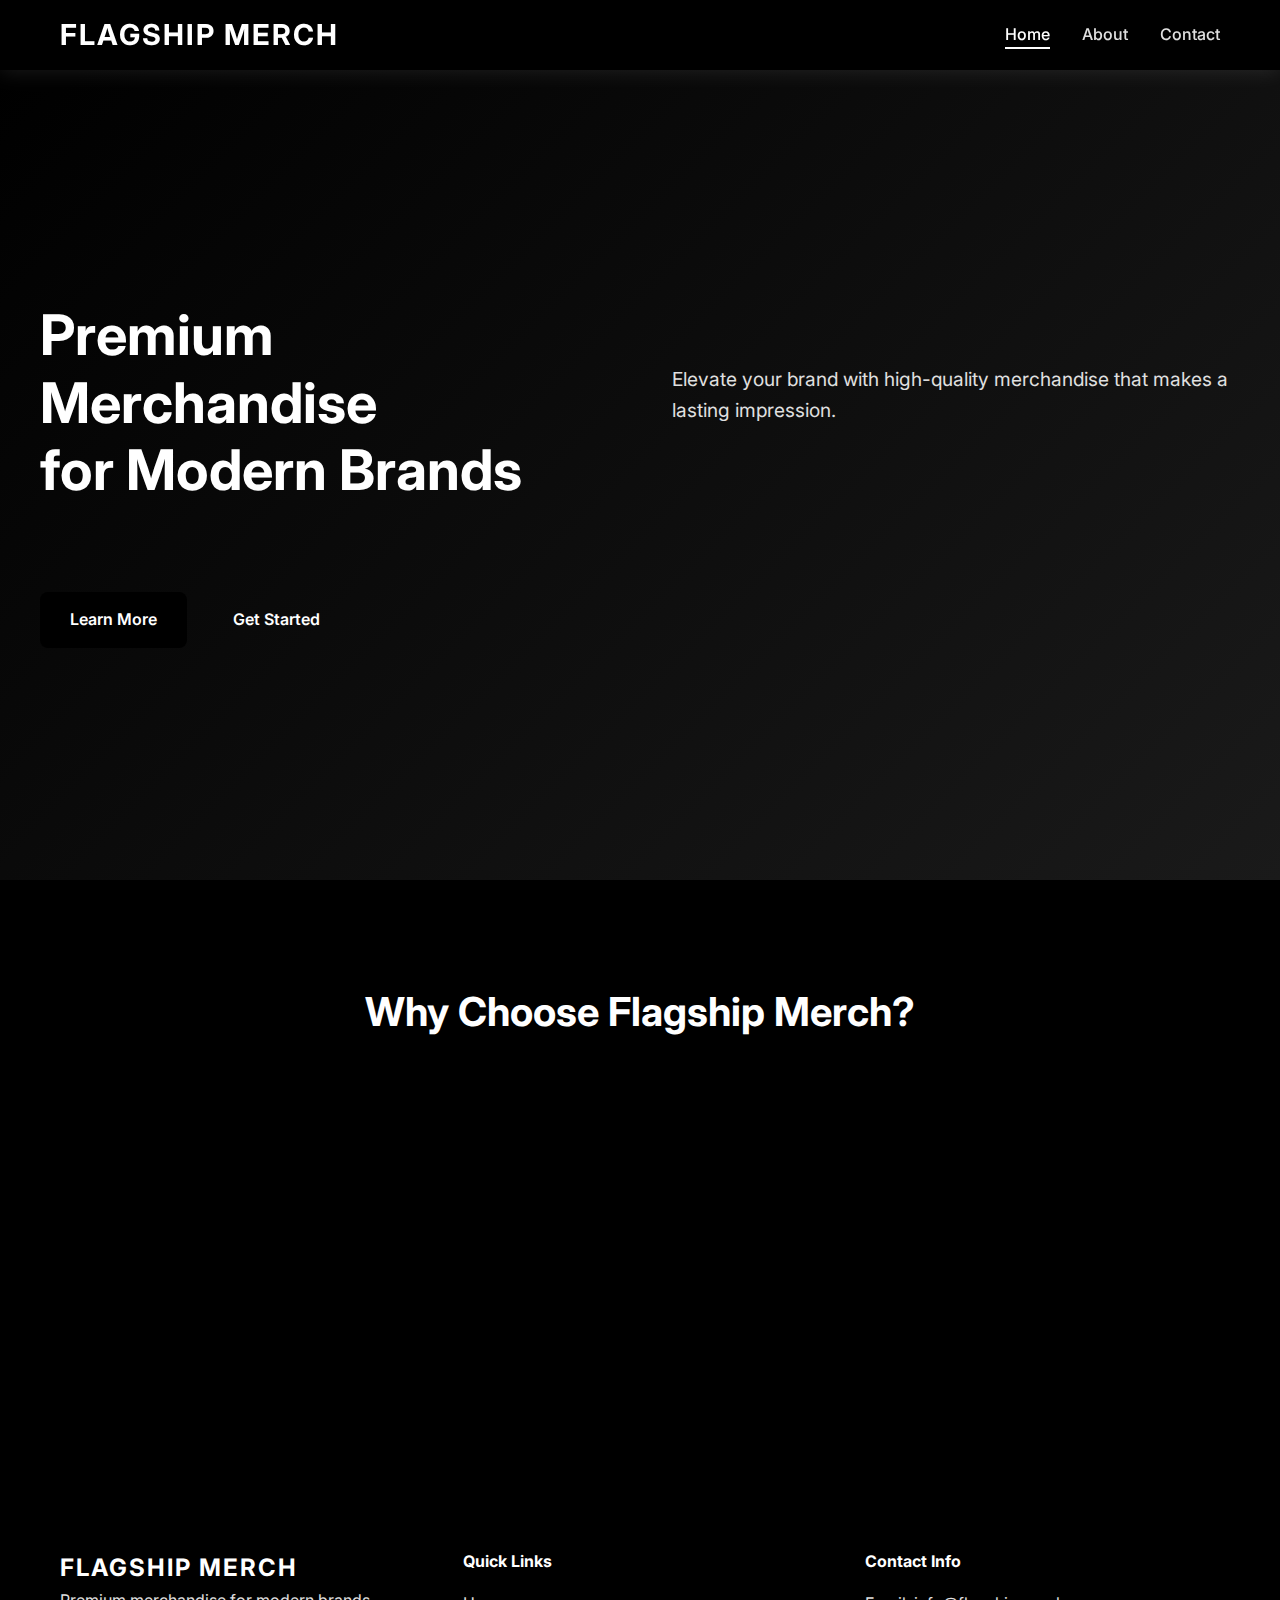
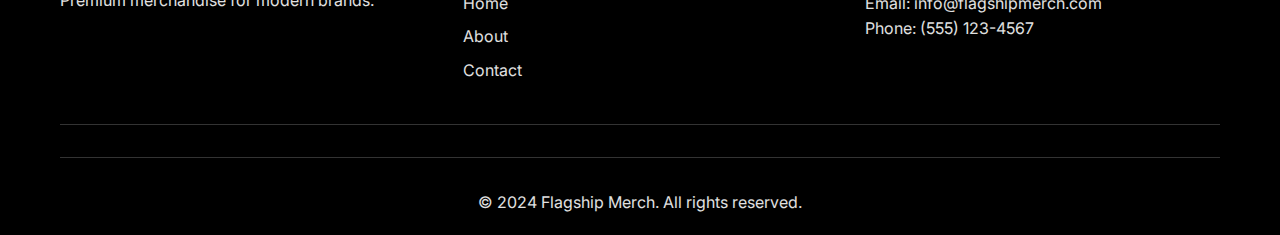
<file: index.html>
<!DOCTYPE html>
<html lang="en">
<head>
    <meta charset="UTF-8">
    <meta name="viewport" content="width=device-width, initial-scale=1.0">
    <title>Flagship Merch - Premium Merchandise</title>
    <link rel="stylesheet" href="styles.css">
    <link href="https://fonts.googleapis.com/css2?family=Inter:wght@300;400;500;600;700&display=swap" rel="stylesheet">
</head>
<body>
    <nav class="navbar">
        <div class="nav-container">
            <div class="nav-logo">
                <h2>FLAGSHIP MERCH</h2>
            </div>
            <ul class="nav-menu">
                <li class="nav-item">
                    <a href="index.html" class="nav-link active">Home</a>
                </li>
                <li class="nav-item">
                    <a href="about.html" class="nav-link">About</a>
                </li>
                <li class="nav-item">
                    <a href="contact.html" class="nav-link">Contact</a>
                </li>
            </ul>
            <div class="hamburger">
                <span class="bar"></span>
                <span class="bar"></span>
                <span class="bar"></span>
            </div>
        </div>
    </nav>

    <main>
        <section class="hero">
            <div class="hero-content">
                <h1 class="hero-title">Premium Merchandise<br>for Modern Brands</h1>
                <p class="hero-subtitle">Elevate your brand with high-quality merchandise that makes a lasting impression.</p>
                <div class="hero-buttons">
                    <a href="about.html" class="btn btn-primary">Learn More</a>
                    <a href="contact.html" class="btn btn-secondary">Get Started</a>
                </div>
            </div>
            <div class="hero-image">
                <div class="hero-graphic"></div>
            </div>
        </section>

        <section class="features">
            <div class="container">
                <h2 class="section-title">Why Choose Flagship Merch?</h2>
                <div class="features-grid">
                    <div class="feature-card">
                        <div class="feature-icon">
                            <svg viewBox="0 0 24 24" fill="none" stroke="currentColor" stroke-width="2">
                                <path d="M12 2L2 7l10 5 10-5-10-5z"/>
                                <path d="M2 17l10 5 10-5"/>
                                <path d="M2 12l10 5 10-5"/>
                            </svg>
                        </div>
                        <h3>Premium Quality</h3>
                        <p>Only the finest materials and craftsmanship go into every product we create.</p>
                    </div>
                    <div class="feature-card">
                        <div class="feature-icon">
                            <svg viewBox="0 0 24 24" fill="none" stroke="currentColor" stroke-width="2">
                                <circle cx="12" cy="12" r="10"/>
                                <polyline points="12,6 12,12 16,14"/>
                            </svg>
                        </div>
                        <h3>Fast Turnaround</h3>
                        <p>Quick production times without compromising on quality or attention to detail.</p>
                    </div>
                    <div class="feature-card">
                        <div class="feature-icon">
                            <svg viewBox="0 0 24 24" fill="none" stroke="currentColor" stroke-width="2">
                                <path d="M21 16V8a2 2 0 0 0-1-1.73l-7-4a2 2 0 0 0-2 0l-7 4A2 2 0 0 0 3 8v8a2 2 0 0 0 1 1.73l7 4a2 2 0 0 0 2 0l7-4A2 2 0 0 0 21 16z"/>
                                <polyline points="3.27,6.96 12,12.01 20.73,6.96"/>
                                <line x1="12" y1="22.08" x2="12" y2="12"/>
                            </svg>
                        </div>
                        <h3>Custom Design</h3>
                        <p>Bespoke designs tailored to your brand's unique vision and requirements.</p>
                    </div>
                </div>
            </div>
        </section>

    </main>

    <footer class="footer">
        <div class="container">
            <div class="footer-content">
                <div class="footer-section">
                    <h3>FLAGSHIP MERCH</h3>
                    <p>Premium merchandise for modern brands.</p>
                </div>
                <div class="footer-section">
                    <h4>Quick Links</h4>
                    <ul>
                        <li><a href="index.html">Home</a></li>
                        <li><a href="about.html">About</a></li>
                        <li><a href="contact.html">Contact</a></li>
                    </ul>
                </div>
                <div class="footer-section">
                    <h4>Contact Info</h4>
                    <p>Email: info@flagshipmerch.com</p>
                    <p>Phone: (555) 123-4567</p>
                </div>
            </div>
            <div class="footer-bottom">
                <p>&copy; 2024 Flagship Merch. All rights reserved.</p>
            </div>
        </div>
    </footer>

    <script src="script.js"></script>
</body>
</html>
</file>
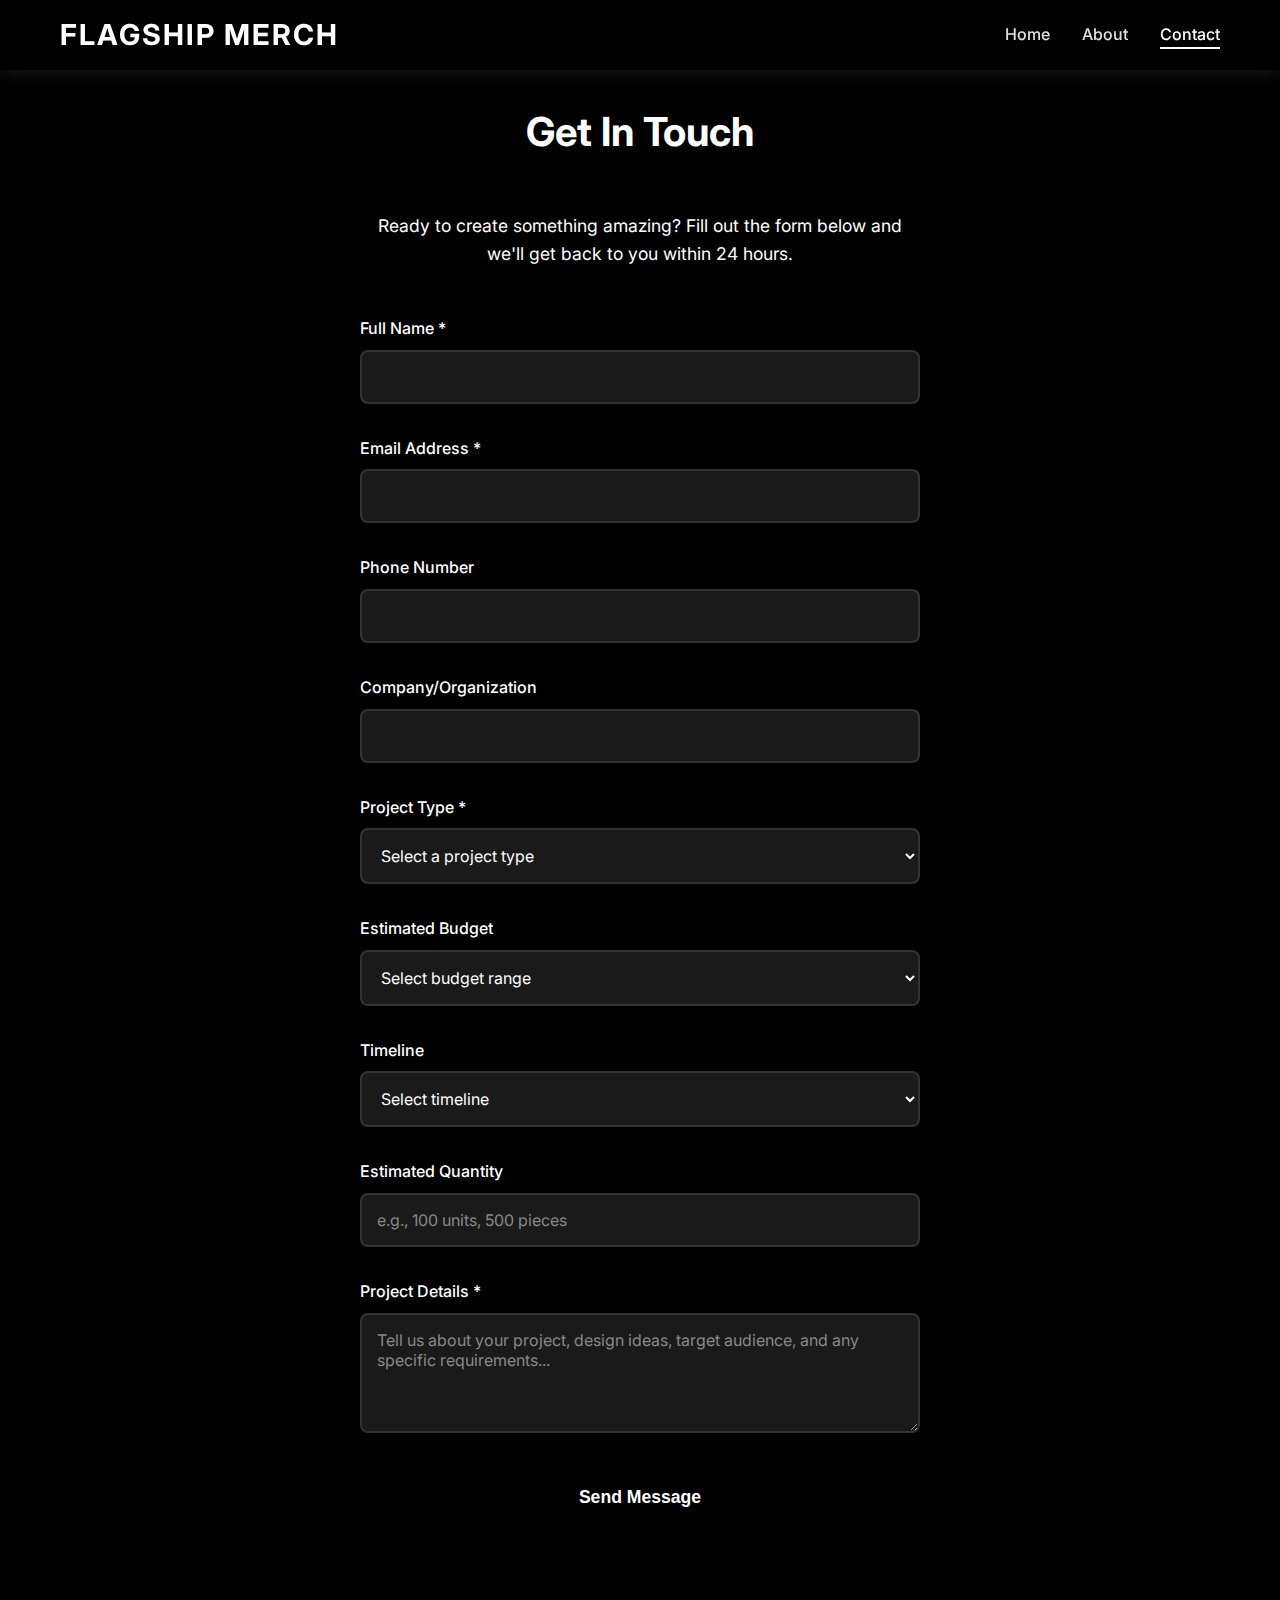
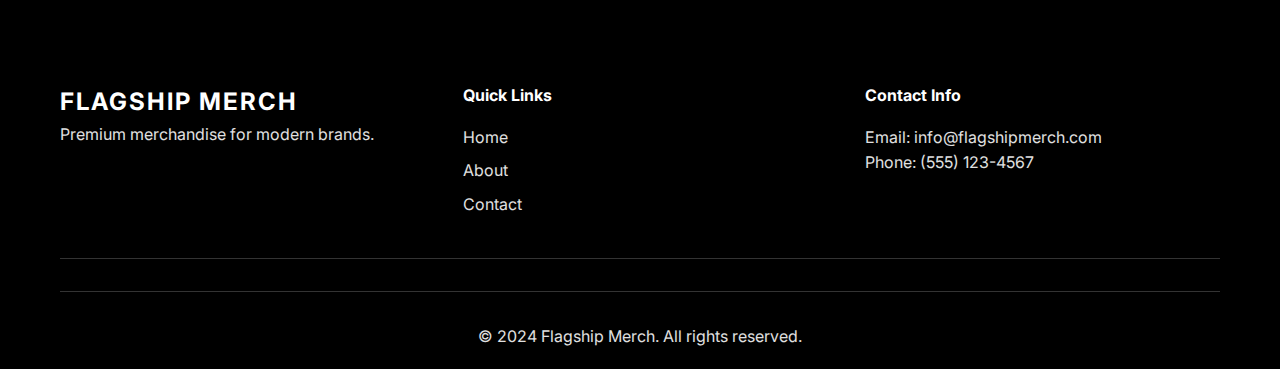
<file: contact.html>
<!DOCTYPE html>
<html lang="en">
<head>
    <meta charset="UTF-8">
    <meta name="viewport" content="width=device-width, initial-scale=1.0">
    <title>Contact - Flagship Merch</title>
    <link rel="stylesheet" href="styles.css">
    <link href="https://fonts.googleapis.com/css2?family=Inter:wght@300;400;500;600;700&display=swap" rel="stylesheet">
</head>
<body>
    <nav class="navbar">
        <div class="nav-container">
            <div class="nav-logo">
                <h2>FLAGSHIP MERCH</h2>
            </div>
            <ul class="nav-menu">
                <li class="nav-item">
                    <a href="index.html" class="nav-link">Home</a>
                </li>
                <li class="nav-item">
                    <a href="about.html" class="nav-link">About</a>
                </li>
                <li class="nav-item">
                    <a href="contact.html" class="nav-link active">Contact</a>
                </li>
            </ul>
            <div class="hamburger">
                <span class="bar"></span>
                <span class="bar"></span>
                <span class="bar"></span>
            </div>
        </div>
    </nav>

    <main>
        <div class="form-container">
            <h1 class="form-title">Get In Touch</h1>
            <p style="text-align: center; color: #ffffff; margin-bottom: 3rem; font-size: 1.1rem;">
                Ready to create something amazing? Fill out the form below and we'll get back to you within 24 hours.
            </p>
            
            <form id="contactForm" action="/submit_form" method="POST">
                <div class="form-group">
                    <label for="name">Full Name *</label>
                    <input type="text" id="name" name="name" required>
                </div>
                
                <div class="form-group">
                    <label for="email">Email Address *</label>
                    <input type="email" id="email" name="email" required>
                </div>
                
                <div class="form-group">
                    <label for="phone">Phone Number</label>
                    <input type="tel" id="phone" name="phone">
                </div>
                
                <div class="form-group">
                    <label for="company">Company/Organization</label>
                    <input type="text" id="company" name="company">
                </div>
                
                <div class="form-group">
                    <label for="project_type">Project Type *</label>
                    <select id="project_type" name="project_type" required>
                        <option value="">Select a project type</option>
                        <option value="custom_apparel">Custom Apparel</option>
                        <option value="promotional_items">Promotional Items</option>
                        <option value="branded_merchandise">Branded Merchandise</option>
                        <option value="event_merchandise">Event Merchandise</option>
                        <option value="corporate_gifts">Corporate Gifts</option>
                        <option value="other">Other</option>
                    </select>
                </div>
                
                <div class="form-group">
                    <label for="budget">Estimated Budget</label>
                    <select id="budget" name="budget">
                        <option value="">Select budget range</option>
                        <option value="under_1000">Under $1,000</option>
                        <option value="1000_5000">$1,000 - $5,000</option>
                        <option value="5000_10000">$5,000 - $10,000</option>
                        <option value="10000_25000">$10,000 - $25,000</option>
                        <option value="over_25000">Over $25,000</option>
                    </select>
                </div>
                
                <div class="form-group">
                    <label for="timeline">Timeline</label>
                    <select id="timeline" name="timeline">
                        <option value="">Select timeline</option>
                        <option value="asap">ASAP</option>
                        <option value="1_month">Within 1 month</option>
                        <option value="2_3_months">2-3 months</option>
                        <option value="3_6_months">3-6 months</option>
                        <option value="flexible">Flexible</option>
                    </select>
                </div>
                
                <div class="form-group">
                    <label for="quantity">Estimated Quantity</label>
                    <input type="text" id="quantity" name="quantity" placeholder="e.g., 100 units, 500 pieces">
                </div>
                
                <div class="form-group">
                    <label for="message">Project Details *</label>
                    <textarea id="message" name="message" placeholder="Tell us about your project, design ideas, target audience, and any specific requirements..." required></textarea>
                </div>
                
                <button type="submit" class="submit-btn">Send Message</button>
            </form>
            
            <div id="formMessage" style="margin-top: 2rem; padding: 1rem; border-radius: 8px; display: none;"></div>
        </div>
    </main>

    <footer class="footer">
        <div class="container">
            <div class="footer-content">
                <div class="footer-section">
                    <h3>FLAGSHIP MERCH</h3>
                    <p>Premium merchandise for modern brands.</p>
                </div>
                <div class="footer-section">
                    <h4>Quick Links</h4>
                    <ul>
                        <li><a href="index.html">Home</a></li>
                        <li><a href="about.html">About</a></li>
                        <li><a href="contact.html">Contact</a></li>
                    </ul>
                </div>
                <div class="footer-section">
                    <h4>Contact Info</h4>
                    <p>Email: info@flagshipmerch.com</p>
                    <p>Phone: (555) 123-4567</p>
                </div>
            </div>
            <div class="footer-bottom">
                <p>&copy; 2024 Flagship Merch. All rights reserved.</p>
            </div>
        </div>
    </footer>

    <script src="script.js"></script>
    <script>
        document.getElementById('contactForm').addEventListener('submit', function(e) {
            e.preventDefault();
            
            const formData = new FormData(this);
            const messageDiv = document.getElementById('formMessage');
            
            // Show loading state
            messageDiv.style.display = 'block';
            messageDiv.style.backgroundColor = '#f8f9fa';
            messageDiv.style.color = '#666';
            messageDiv.textContent = 'Sending message...';
            
            fetch('/submit_form', {
                method: 'POST',
                body: formData
            })
            .then(response => response.json())
            .then(data => {
                if (data.success) {
                    messageDiv.style.backgroundColor = '#d4edda';
                    messageDiv.style.color = '#155724';
                    messageDiv.textContent = 'Thank you! Your message has been sent successfully. We\'ll get back to you within 24 hours.';
                    document.getElementById('contactForm').reset();
                } else {
                    messageDiv.style.backgroundColor = '#f8d7da';
                    messageDiv.style.color = '#721c24';
                    messageDiv.textContent = 'Sorry, there was an error sending your message. Please try again or contact us directly.';
                }
            })
            .catch(error => {
                messageDiv.style.backgroundColor = '#f8d7da';
                messageDiv.style.color = '#721c24';
                messageDiv.textContent = 'Sorry, there was an error sending your message. Please try again or contact us directly.';
                console.error('Error:', error);
            });
        });
    </script>
</body>
</html>
</file>
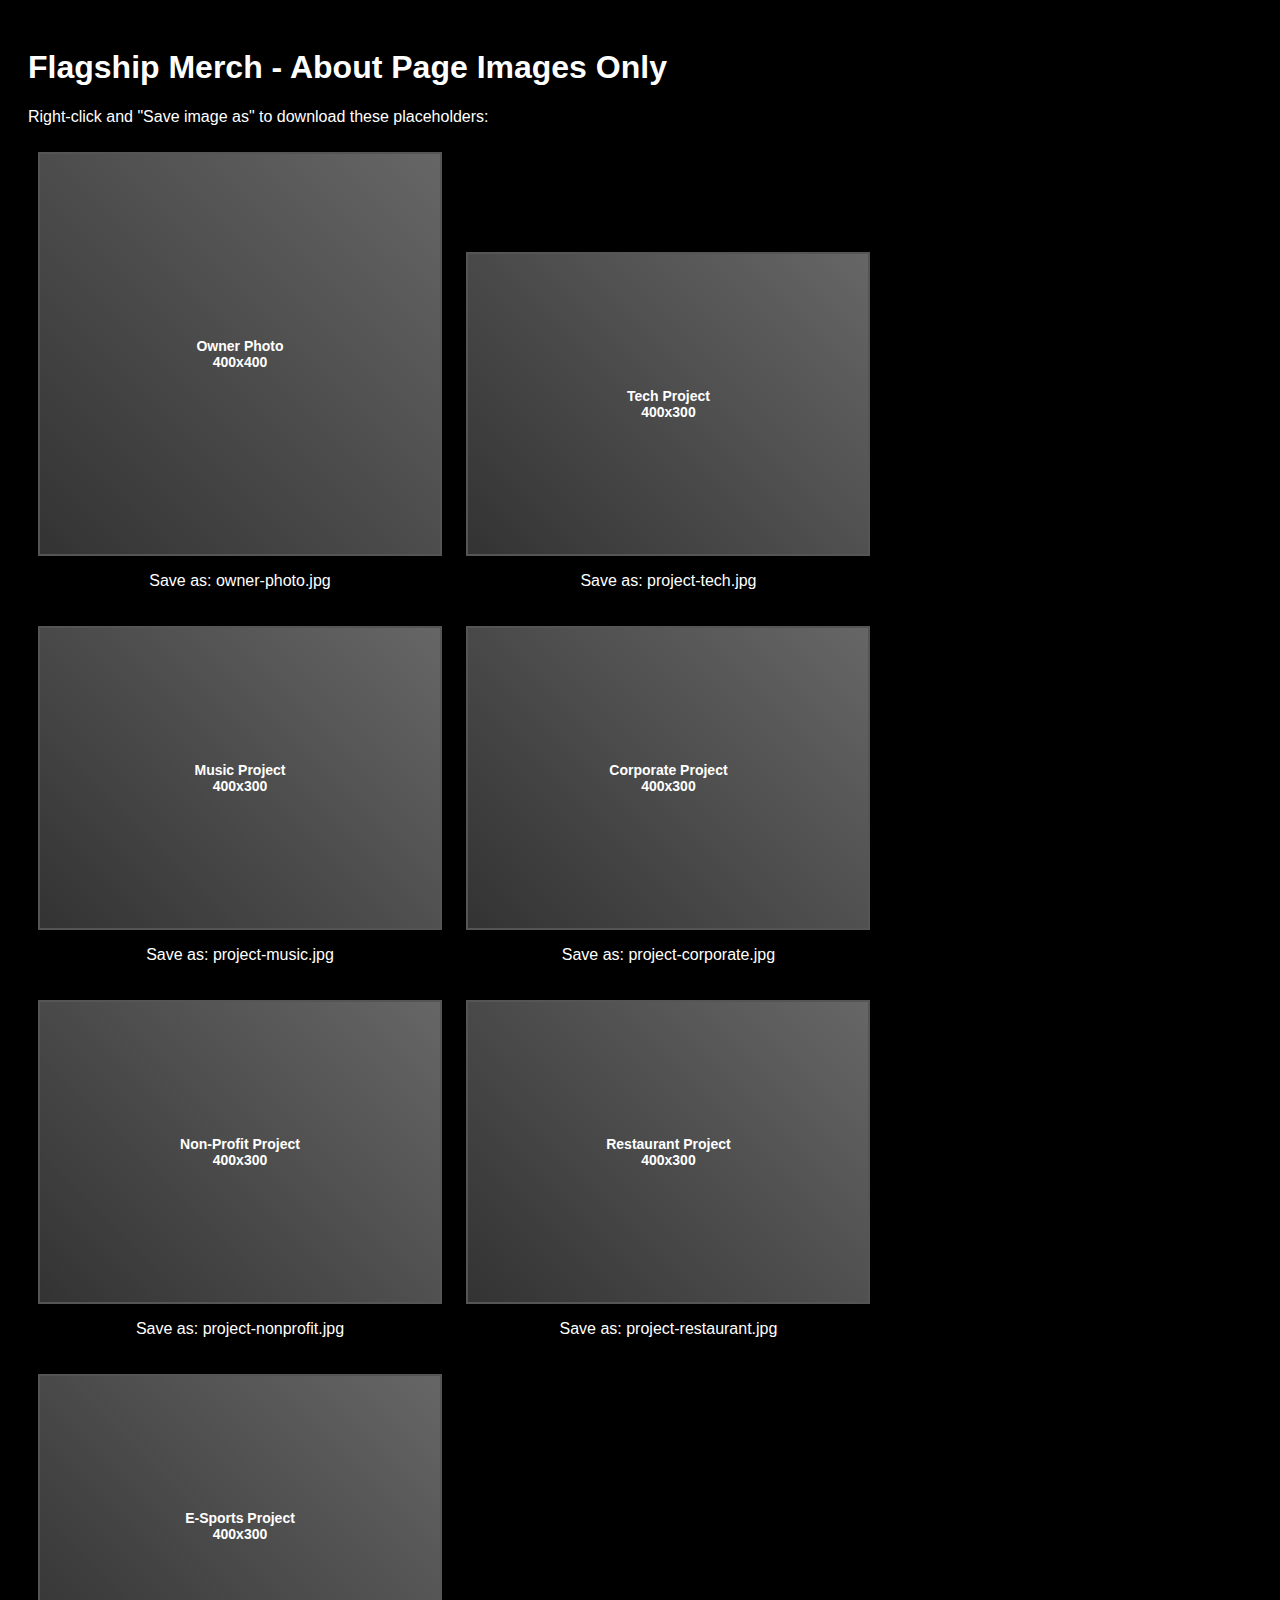
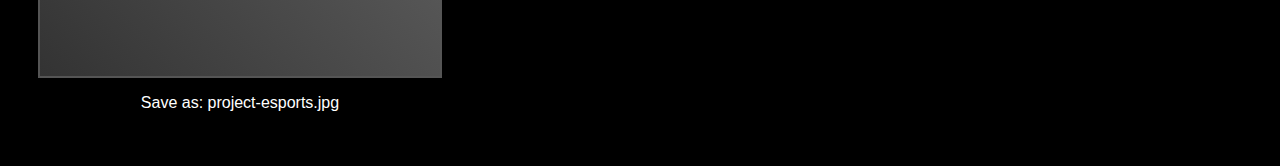
<file: placeholder.html>
<!DOCTYPE html>
<html lang="en">
<head>
    <meta charset="UTF-8">
    <meta name="viewport" content="width=device-width, initial-scale=1.0">
    <title>Image Placeholder Generator</title>
    <style>
        body {
            font-family: Arial, sans-serif;
            background: #000;
            color: #fff;
            padding: 20px;
        }
        .placeholder {
            display: inline-block;
            margin: 10px;
            text-align: center;
        }
        .placeholder div {
            background: linear-gradient(45deg, #333, #666);
            border: 2px solid #555;
            color: #fff;
            display: flex;
            align-items: center;
            justify-content: center;
            font-size: 14px;
            font-weight: bold;
        }
    </style>
</head>
<body>
    <h1>Flagship Merch - About Page Images Only</h1>
    <p>Right-click and "Save image as" to download these placeholders:</p>
    
    <div class="placeholder">
        <div style="width: 400px; height: 400px;">Owner Photo<br>400x400</div>
        <p>Save as: owner-photo.jpg</p>
    </div>
    
    <div class="placeholder">
        <div style="width: 400px; height: 300px;">Tech Project<br>400x300</div>
        <p>Save as: project-tech.jpg</p>
    </div>
    
    <div class="placeholder">
        <div style="width: 400px; height: 300px;">Music Project<br>400x300</div>
        <p>Save as: project-music.jpg</p>
    </div>
    
    <div class="placeholder">
        <div style="width: 400px; height: 300px;">Corporate Project<br>400x300</div>
        <p>Save as: project-corporate.jpg</p>
    </div>
    
    <div class="placeholder">
        <div style="width: 400px; height: 300px;">Non-Profit Project<br>400x300</div>
        <p>Save as: project-nonprofit.jpg</p>
    </div>
    
    <div class="placeholder">
        <div style="width: 400px; height: 300px;">Restaurant Project<br>400x300</div>
        <p>Save as: project-restaurant.jpg</p>
    </div>
    
    <div class="placeholder">
        <div style="width: 400px; height: 300px;">E-Sports Project<br>400x300</div>
        <p>Save as: project-esports.jpg</p>
    </div>
</body>
</html>
</file>
<file: styles.css>
/* Reset and Base Styles */
* {
    margin: 0;
    padding: 0;
    box-sizing: border-box;
}

body {
    font-family: 'Inter', sans-serif;
    line-height: 1.6;
    color: #e0e0e0;
    background-color: #000000;
}

.container {
    max-width: 1200px;
    margin: 0 auto;
    padding: 0 20px;
}

/* Navigation */
.navbar {
    background-color: rgba(0, 0, 0, 0.95);
    box-shadow: 0 2px 20px rgba(255, 255, 255, 0.1);
    position: fixed;
    width: 100%;
    top: 0;
    z-index: 1000;
    transition: all 0.3s ease;
    backdrop-filter: blur(10px);
}

.nav-container {
    max-width: 1200px;
    margin: 0 auto;
    padding: 0 20px;
    display: flex;
    justify-content: space-between;
    align-items: center;
    height: 70px;
}

.nav-logo a {
    display: block;
    text-decoration: none;
    color: inherit;
    cursor: pointer;
}

.nav-logo h2 {
    color: #ffffff;
    font-weight: 700;
    font-size: 1.8rem;
    letter-spacing: 2px;
    transition: all 0.3s ease;
    margin: 0;
}

.nav-logo a:hover h2 {
    color: #00ff88;
    text-shadow: 0 0 10px rgba(0, 255, 136, 0.5);
}

.nav-menu {
    display: flex;
    list-style: none;
    gap: 2rem;
}

.nav-link {
    text-decoration: none;
    color: #e0e0e0;
    font-weight: 500;
    transition: color 0.3s ease;
    position: relative;
}

.nav-link:hover,
.nav-link.active {
    color: #ffffff;
}

.nav-link::after {
    content: '';
    position: absolute;
    width: 0;
    height: 2px;
    bottom: -5px;
    left: 0;
    background-color: #ffffff;
    transition: width 0.3s ease;
}

.nav-link:hover::after,
.nav-link.active::after {
    width: 100%;
}

.hamburger {
    display: none;
    flex-direction: column;
    cursor: pointer;
}

.bar {
    width: 25px;
    height: 3px;
    background-color: #ffffff;
    margin: 3px 0;
    transition: 0.3s;
}

/* Hero Section */
.hero {
    margin-top: 70px;
    min-height: 90vh;
    display: flex;
    align-items: center;
    background: linear-gradient(135deg, #000000 0%, #1a1a1a 100%);
    padding: 0 20px;
}

.hero-content {
    max-width: 1200px;
    margin: 0 auto;
    display: grid;
    grid-template-columns: 1fr 1fr;
    gap: 4rem;
    align-items: center;
}

.hero-title {
    font-size: 3.5rem;
    font-weight: 700;
    color: #ffffff;
    line-height: 1.2;
    margin-bottom: 1.5rem;
}

.hero-subtitle {
    font-size: 1.2rem;
    color: #e0e0e0;
    margin-bottom: 2.5rem;
    line-height: 1.6;
}

.hero-buttons {
    display: flex;
    gap: 1rem;
}

.btn {
    padding: 15px 30px;
    border: none;
    border-radius: 8px;
    text-decoration: none;
    font-weight: 600;
    font-size: 1rem;
    transition: all 0.3s ease;
    cursor: pointer;
    display: inline-block;
    text-align: center;
}

.btn-primary {
    background-color: #000000;
    color: #ffffff;
}

.btn-primary:hover {
    background-color: #333333;
    transform: translateY(-2px);
    box-shadow: 0 10px 25px rgba(0, 255, 136, 0.3), 0 0 20px rgba(0, 255, 136, 0.2);
    border: 1px solid #00ff88;
}

.btn-secondary {
    background-color: transparent;
    color: #ffffff;
    border: 2px solid #ffffff;
}

.btn-secondary:hover {
    background-color: #ffffff;
    color: #000000;
    transform: translateY(-2px);
    border-color: #00ff88;
    box-shadow: 0 10px 25px rgba(0, 255, 136, 0.3), 0 0 20px rgba(0, 255, 136, 0.2);
}

.hero-graphic {
    width: 100%;
    height: 400px;
    background: linear-gradient(45deg, #1a1a1a 0%, #333333 100%);
    border-radius: 20px;
    position: relative;
    overflow: hidden;
    transition: all 0.3s ease;
    border: none !important;
    outline: none !important;
}

/* Remove any potential borders from hero section and children */
.hero,
.hero *,
.hero-image,
.hero-image * {
    border: none !important;
    outline: none !important;
}

.hero-graphic:hover {
    box-shadow: 0 15px 35px rgba(0, 255, 136, 0.2), 0 0 30px rgba(0, 255, 136, 0.1);
}

.hero-graphic::before {
    content: '';
    position: absolute;
    top: 50%;
    left: 50%;
    transform: translate(-50%, -50%);
    width: 200px;
    height: 200px;
    background: linear-gradient(135deg, #ffffff 0%, #cccccc 100%);
    border-radius: 50%;
    opacity: 0.1;
}

/* Features Section */
.features {
    padding: 100px 0;
    background-color: #000000;
}

.section-title {
    text-align: center;
    font-size: 2.5rem;
    font-weight: 700;
    color: #ffffff;
    margin-bottom: 4rem;
}

.features-grid {
    display: grid;
    grid-template-columns: repeat(auto-fit, minmax(300px, 1fr));
    gap: 3rem;
}

.feature-card {
    text-align: center;
    padding: 2rem;
    border-radius: 15px;
    transition: transform 0.3s ease, box-shadow 0.3s ease;
    background-color: #1a1a1a;
    border: 1px solid #333333;
}

.feature-card:hover {
    transform: translateY(-10px);
    border-color: #00ff88;
    box-shadow: 0 20px 40px rgba(0, 255, 136, 0.2), 0 0 30px rgba(0, 255, 136, 0.1);
}

.feature-icon {
    width: 60px;
    height: 60px;
    margin: 0 auto 1.5rem;
    padding: 15px;
    background: linear-gradient(135deg, #1a1a1a 0%, #2a2a2a 100%);
    border-radius: 12px;
    border: 1px solid #333333;
    transition: all 0.3s ease;
    display: flex;
    align-items: center;
    justify-content: center;
}

.feature-icon svg {
    width: 30px;
    height: 30px;
    color: #ffffff;
    stroke: #ffffff;
    transition: all 0.3s ease;
}

.feature-icon:hover {
    transform: translateY(-3px);
    background: linear-gradient(135deg, #2a2a2a 0%, #3a3a3a 100%);
    border-color: #00ff88;
    box-shadow: 0 8px 25px rgba(0, 255, 136, 0.3), 0 0 20px rgba(0, 255, 136, 0.2);
}

.feature-icon:hover svg {
    color: #00ff88;
    stroke: #00ff88;
    transform: scale(1.1);
    filter: drop-shadow(0 0 8px rgba(0, 255, 136, 0.5));
}

.feature-card h3 {
    font-size: 1.5rem;
    font-weight: 600;
    color: #ffffff;
    margin-bottom: 1rem;
}

.feature-card p {
    color: #e0e0e0;
    line-height: 1.6;
}

/* CTA Section */
.cta {
    padding: 100px 0;
    background: linear-gradient(135deg, #000000 0%, #333333 100%);
    color: #ffffff;
    text-align: center;
}

.cta-content h2 {
    font-size: 2.5rem;
    font-weight: 700;
    margin-bottom: 1rem;
}

.cta-content p {
    font-size: 1.2rem;
    margin-bottom: 2.5rem;
    opacity: 0.9;
}

.cta .btn-primary {
    background-color: #ffffff;
    color: #000000;
}

.cta .btn-primary:hover {
    background-color: #f0f0f0;
    color: #000000;
}

/* Footer */
.footer {
    background-color: #000000;
    color: #ffffff;
    padding: 60px 0 20px;
}

.footer-content {
    display: grid;
    grid-template-columns: repeat(auto-fit, minmax(250px, 1fr));
    gap: 3rem;
    margin-bottom: 2rem;
    padding-bottom: 2rem;
    border-bottom: 1px solid #333333;
}

.footer-section h3,
.footer-section h4 {
    margin-bottom: 1rem;
    color: #ffffff;
}

.footer-section a {
    display: inline-block;
    text-decoration: none;
    color: inherit;
    cursor: pointer;
}

.footer-section h3 {
    font-size: 1.5rem;
    font-weight: 700;
    letter-spacing: 2px;
    transition: all 0.3s ease;
    margin: 0;
}

.footer-section a:hover h3 {
    color: #00ff88;
    text-shadow: 0 0 10px rgba(0, 255, 136, 0.5);
}

.footer-section ul {
    list-style: none;
}

.footer-section ul li {
    margin-bottom: 0.5rem;
}

.footer-section a {
    color: #e0e0e0;
    text-decoration: none;
    transition: all 0.3s ease;
    position: relative;
}

.footer-section a:hover {
    color: #ffffff;
    text-shadow: 0 0 10px rgba(0, 255, 136, 0.5);
}

.footer-section a::after {
    content: '';
    position: absolute;
    width: 0;
    height: 2px;
    bottom: -3px;
    left: 0;
    background: linear-gradient(90deg, #00ff88 0%, #00cc6a 100%);
    transition: width 0.3s ease;
    box-shadow: 0 0 8px rgba(0, 255, 136, 0.4);
}

.footer-section a:hover::after {
    width: 100%;
}

.footer-section p {
    color: #e0e0e0;
    line-height: 1.6;
}

.footer-bottom {
    border-top: 1px solid #333333;
    padding-top: 2rem;
    text-align: center;
    color: #e0e0e0;
}

/* Form Styles */
.form-container {
    max-width: 600px;
    margin: 0 auto;
    padding: 100px 20px;
}

.form-title {
    text-align: center;
    font-size: 2.5rem;
    font-weight: 700;
    color: #ffffff;
    margin-bottom: 3rem;
}

.form-group {
    margin-bottom: 2rem;
}

.form-group label {
    display: block;
    margin-bottom: 0.5rem;
    font-weight: 500;
    color: #ffffff;
}

.form-group input,
.form-group textarea,
.form-group select {
    width: 100%;
    padding: 15px;
    border: 2px solid #333333;
    border-radius: 8px;
    font-size: 1rem;
    font-family: inherit;
    transition: border-color 0.3s ease;
    background-color: #1a1a1a;
    color: #ffffff;
}

.form-group input::placeholder,
.form-group textarea::placeholder {
    color: #888888;
    opacity: 1;
}

.form-group input:focus,
.form-group textarea:focus,
.form-group select:focus {
    outline: none;
    border-color: #00ff88;
    box-shadow: 0 0 10px rgba(0, 255, 136, 0.3);
}

.form-group textarea {
    resize: vertical;
    min-height: 120px;
}

.submit-btn {
    width: 100%;
    padding: 15px;
    background-color: #000000;
    color: #ffffff;
    border: none;
    border-radius: 8px;
    font-size: 1.1rem;
    font-weight: 600;
    cursor: pointer;
    transition: all 0.3s ease;
}

.submit-btn:hover {
    background-color: #333333;
    transform: translateY(-2px);
    box-shadow: 0 10px 25px rgba(0, 255, 136, 0.3), 0 0 20px rgba(0, 255, 136, 0.2);
    border: 1px solid #00ff88;
}

/* About Page Styles */
.about-hero {
    margin-top: 70px;
    padding: 100px 0;
    background: linear-gradient(135deg, #000000 0%, #1a1a1a 100%);
    text-align: center;
}

.about-hero h1 {
    font-size: 3rem;
    font-weight: 700;
    color: #ffffff;
    margin-bottom: 1rem;
}

.about-hero p {
    font-size: 1.2rem;
    color: #e0e0e0;
    max-width: 600px;
    margin: 0 auto;
}

.about-content {
    padding: 100px 0;
}

.about-section {
    margin-bottom: 80px;
}

.about-section h2 {
    font-size: 2.5rem;
    font-weight: 700;
    color: #000000;
    margin-bottom: 2rem;
    text-align: center;
}

.about-section p {
    font-size: 1.1rem;
    color: #e0e0e0;
    line-height: 1.8;
    max-width: 800px;
    margin: 0 auto 2rem;
}

.owner-info {
    display: grid;
    grid-template-columns: 1fr 2fr;
    gap: 4rem;
    align-items: center;
    margin-top: 4rem;
}

.owner-img {
    width: 100%;
    height: 400px;
    object-fit: cover;
    border-radius: 20px;
    border: 2px solid #333333;
    transition: transform 0.3s ease;
}

.owner-img:hover {
    transform: scale(1.02);
    border-color: #00ff88;
    box-shadow: 0 10px 25px rgba(0, 255, 136, 0.3), 0 0 20px rgba(0, 255, 136, 0.2);
}

.projects-grid {
    display: grid;
    grid-template-columns: repeat(auto-fit, minmax(300px, 1fr));
    gap: 2rem;
    margin-top: 3rem;
}

.project-card {
    background-color: #1a1a1a;
    border-radius: 15px;
    padding: 2rem;
    transition: transform 0.3s ease, box-shadow 0.3s ease;
    border: 1px solid #333333;
}

.project-card:hover {
    transform: translateY(-5px);
    border-color: #00ff88;
    box-shadow: 0 15px 30px rgba(0, 255, 136, 0.2), 0 0 25px rgba(0, 255, 136, 0.1);
}

.project-img {
    width: 100%;
    height: 200px;
    object-fit: cover;
    border-radius: 10px;
    margin-bottom: 1.5rem;
    border: 1px solid #333333;
    transition: transform 0.3s ease;
}

.project-img:hover {
    transform: scale(1.02);
    border-color: #00ff88;
    box-shadow: 0 8px 20px rgba(0, 255, 136, 0.3), 0 0 15px rgba(0, 255, 136, 0.2);
}

.project-card h3 {
    font-size: 1.5rem;
    font-weight: 600;
    color: #ffffff;
    margin-bottom: 1rem;
}

.project-card p {
    color: #e0e0e0;
    line-height: 1.6;
}

/* Back to Top Button */
.back-to-top {
    position: fixed;
    bottom: 30px;
    right: 30px;
    width: 50px;
    height: 50px;
    background: linear-gradient(135deg, #000000 0%, #333333 100%);
    border: 2px solid #00ff88;
    border-radius: 50%;
    color: #ffffff;
    cursor: pointer;
    display: flex;
    align-items: center;
    justify-content: center;
    opacity: 0;
    visibility: hidden;
    transform: translateY(20px);
    transition: all 0.3s ease;
    z-index: 1000;
    box-shadow: 0 4px 15px rgba(0, 255, 136, 0.3);
}

.back-to-top:hover {
    background: linear-gradient(135deg, #00ff88 0%, #00cc6a 100%);
    color: #000000;
    transform: translateY(-5px);
    box-shadow: 0 8px 25px rgba(0, 255, 136, 0.5);
}

.back-to-top.visible {
    opacity: 1;
    visibility: visible;
    transform: translateY(0);
}

.back-to-top svg {
    width: 20px;
    height: 20px;
    transition: transform 0.3s ease;
}

.back-to-top:hover svg {
    transform: translateY(-2px);
}

/* Responsive Design */
@media (max-width: 768px) {
    .hamburger {
        display: flex;
    }

    .nav-menu {
        position: fixed;
        left: -100%;
        top: 70px;
        flex-direction: column;
        background-color: #ffffff;
        width: 100%;
        text-align: center;
        transition: 0.3s;
        box-shadow: 0 10px 27px rgba(0, 0, 0, 0.05);
        padding: 2rem 0;
    }
    
    .nav-menu .nav-link {
        color: #333333;
    }
    
    .nav-menu .nav-link:hover,
    .nav-menu .nav-link.active {
        color: #000000;
    }

    .nav-menu.active {
        left: 0;
    }

    .nav-menu li {
        margin: 1rem 0;
    }

    .hero {
        padding: 2rem 0;
        min-height: auto;
    }

    .hero-content {
        grid-template-columns: 1fr;
        text-align: left;
        gap: 1.5rem;
        padding: 0 1rem;
    }

    .hero-title {
        font-size: 2.5rem;
        margin-bottom: 1rem;
    }

    .hero-subtitle {
        margin-bottom: 1.5rem;
    }

    .hero-graphic {
        height: 250px;
        margin-top: 1rem;
    }


    .hero-buttons {
        justify-content: flex-start;
        flex-wrap: wrap;
    }

    .owner-info {
        grid-template-columns: 1fr;
        text-align: center;
    }

    .features-grid,
    .projects-grid {
        grid-template-columns: 1fr;
    }

    .footer-content {
        grid-template-columns: 1fr;
        text-align: center;
    }

    .back-to-top {
        bottom: 20px;
        right: 20px;
        width: 45px;
        height: 45px;
    }

    /* Fix any potential border issues on mobile */
    .hero-graphic {
        border: none;
        box-shadow: none;
    }

    .hero-graphic:hover {
        border: none;
        box-shadow: none;
    }

    /* Mobile spacing optimizations - sleek and professional */
    .hero {
        padding: 1.5rem 0;
        min-height: auto;
    }

    .hero-content {
        grid-template-columns: 1fr;
        text-align: left;
        gap: 1rem;
        padding: 0 1rem;
    }

    .hero-title {
        font-size: 2.5rem;
        margin-bottom: 0.5rem;
    }

    .hero-subtitle {
        margin-bottom: 1rem;
    }

    .hero-graphic {
        height: 200px;
        margin-top: 0.5rem;
    }

    /* Features section mobile optimization */
    .features {
        padding: 2rem 0;
    }

    .section-title {
        font-size: 2rem;
        margin-bottom: 2rem;
    }

    .features-grid {
        gap: 1.5rem;
    }

    .feature-card {
        padding: 1.5rem;
    }

    /* About page mobile optimization */
    .about-hero {
        padding: 1.5rem 1rem;
        margin-top: 70px;
    }

    .about-hero h1 {
        font-size: 2rem;
        line-height: 1.2;
        margin-bottom: 0.5rem;
    }

    .about-hero p {
        font-size: 1rem;
        margin-bottom: 0;
    }

    .about-content {
        padding: 2rem 1rem;
    }

    .about-section {
        margin-bottom: 2rem;
    }

    .about-section h2 {
        font-size: 2rem;
        margin-bottom: 1rem;
    }

    .about-section p {
        margin-bottom: 0.75rem;
        text-align: left;
    }

    .owner-info {
        gap: 2rem;
        margin-top: 2rem;
        text-align: left;
    }

    .owner-info p {
        text-align: left;
        margin-bottom: 0.75rem;
    }

    .projects-grid {
        gap: 1.5rem;
    }

    .project-card {
        padding: 1.5rem;
    }

    /* Form container mobile optimization */
    .form-container {
        padding: 2rem 1rem;
    }

    .form-title {
        font-size: 2rem;
        margin-bottom: 2rem;
    }

    .form-group {
        margin-bottom: 1.5rem;
    }

    /* Footer mobile optimization */
    .footer {
        padding: 2rem 0 1rem;
    }

    .footer-content {
        gap: 2rem;
        margin-bottom: 1rem;
        padding-bottom: 1rem;
    }
}

@media (max-width: 480px) {
    /* Ultra-compact mobile spacing for very small screens */
    .hero {
        padding: 1rem 0;
    }

    .hero-title {
        font-size: 1.8rem;
        margin-bottom: 0.25rem;
    }

    .hero-subtitle {
        font-size: 1rem;
        margin-bottom: 0.75rem;
    }

    .hero-graphic {
        height: 150px;
        margin-top: 0.25rem;
    }

    .section-title {
        font-size: 1.8rem;
        margin-bottom: 1.5rem;
    }

    .btn {
        padding: 10px 20px;
        font-size: 0.9rem;
    }

    /* Features ultra-compact */
    .features {
        padding: 1.5rem 0;
    }

    .feature-card {
        padding: 1rem;
    }

    /* About page ultra-compact */
    .about-hero {
        padding: 1rem;
    }

    .about-hero h1 {
        font-size: 1.6rem;
        margin-bottom: 0.25rem;
    }

    .about-hero p {
        font-size: 0.9rem;
        margin-bottom: 0;
    }

    .about-content {
        padding: 1.5rem 1rem;
    }

    .about-section {
        margin-bottom: 1.5rem;
    }

    .about-section h2 {
        font-size: 1.8rem;
        margin-bottom: 0.75rem;
    }

    .about-section p {
        margin-bottom: 0.5rem;
        text-align: left;
    }

    .owner-info {
        gap: 1.5rem;
        margin-top: 1.5rem;
        text-align: left;
    }

    .owner-info p {
        text-align: left;
        margin-bottom: 0.5rem;
    }

    .project-card {
        padding: 1rem;
    }

    /* Form ultra-compact */
    .form-container {
        padding: 1.5rem 1rem;
    }

    .form-title {
        font-size: 1.8rem;
        margin-bottom: 1.5rem;
    }

    .form-group {
        margin-bottom: 1rem;
    }

    /* Footer ultra-compact */
    .footer {
        padding: 1.5rem 0 1rem;
    }

    .footer-content {
        gap: 1.5rem;
        margin-bottom: 0.75rem;
        padding-bottom: 0.75rem;
    }
}
</file>
